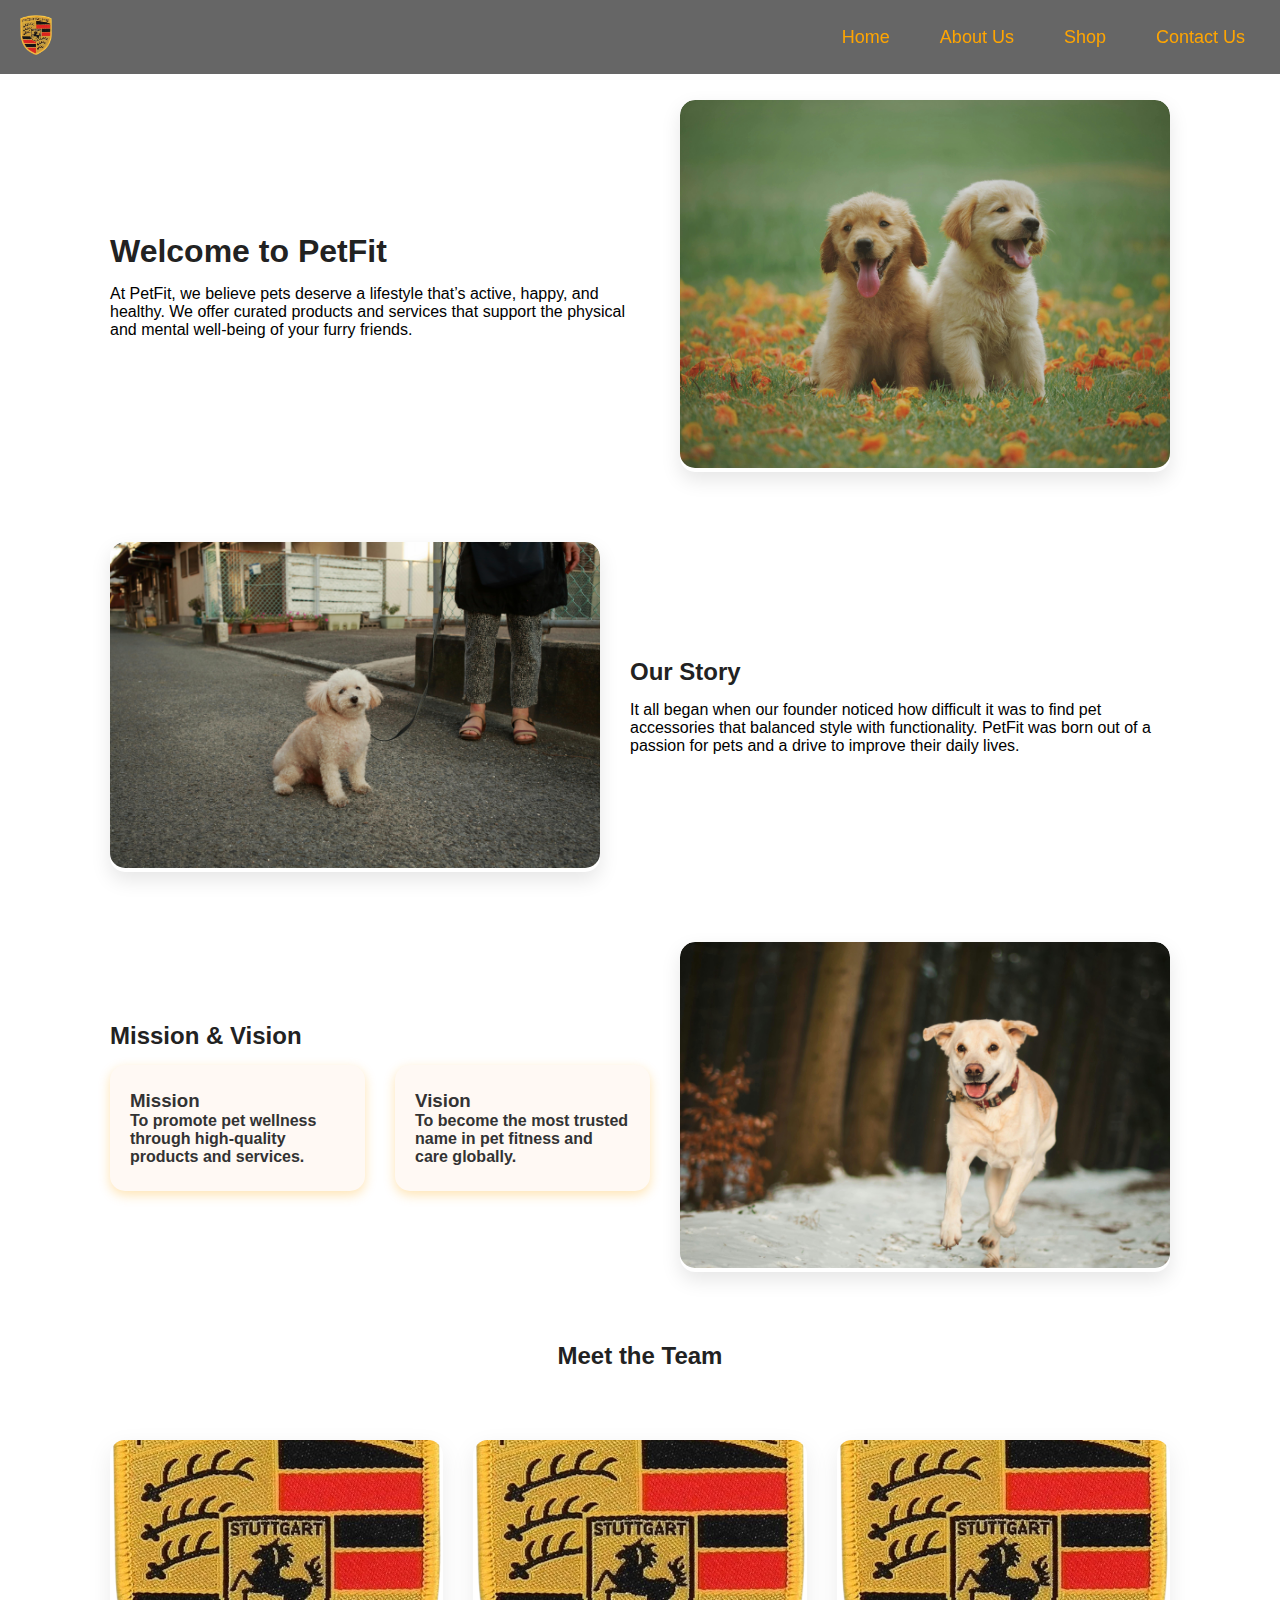
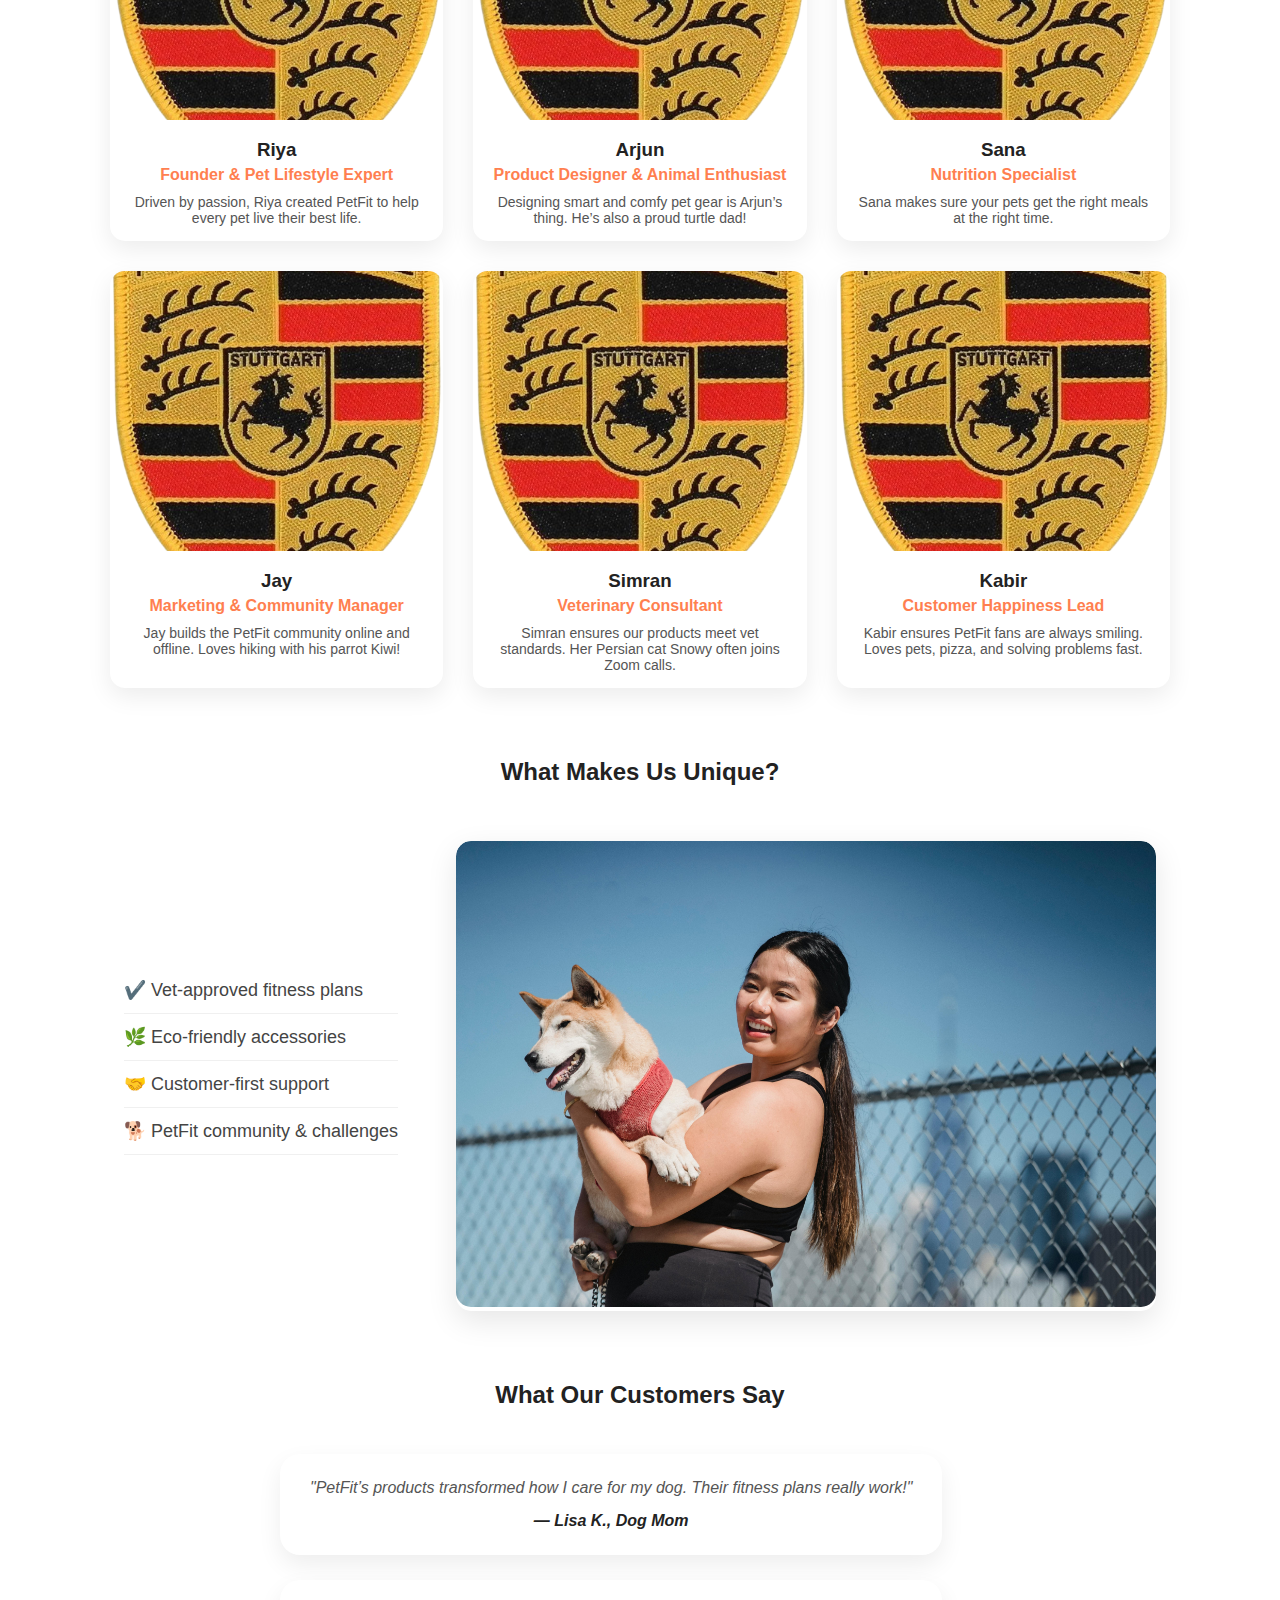
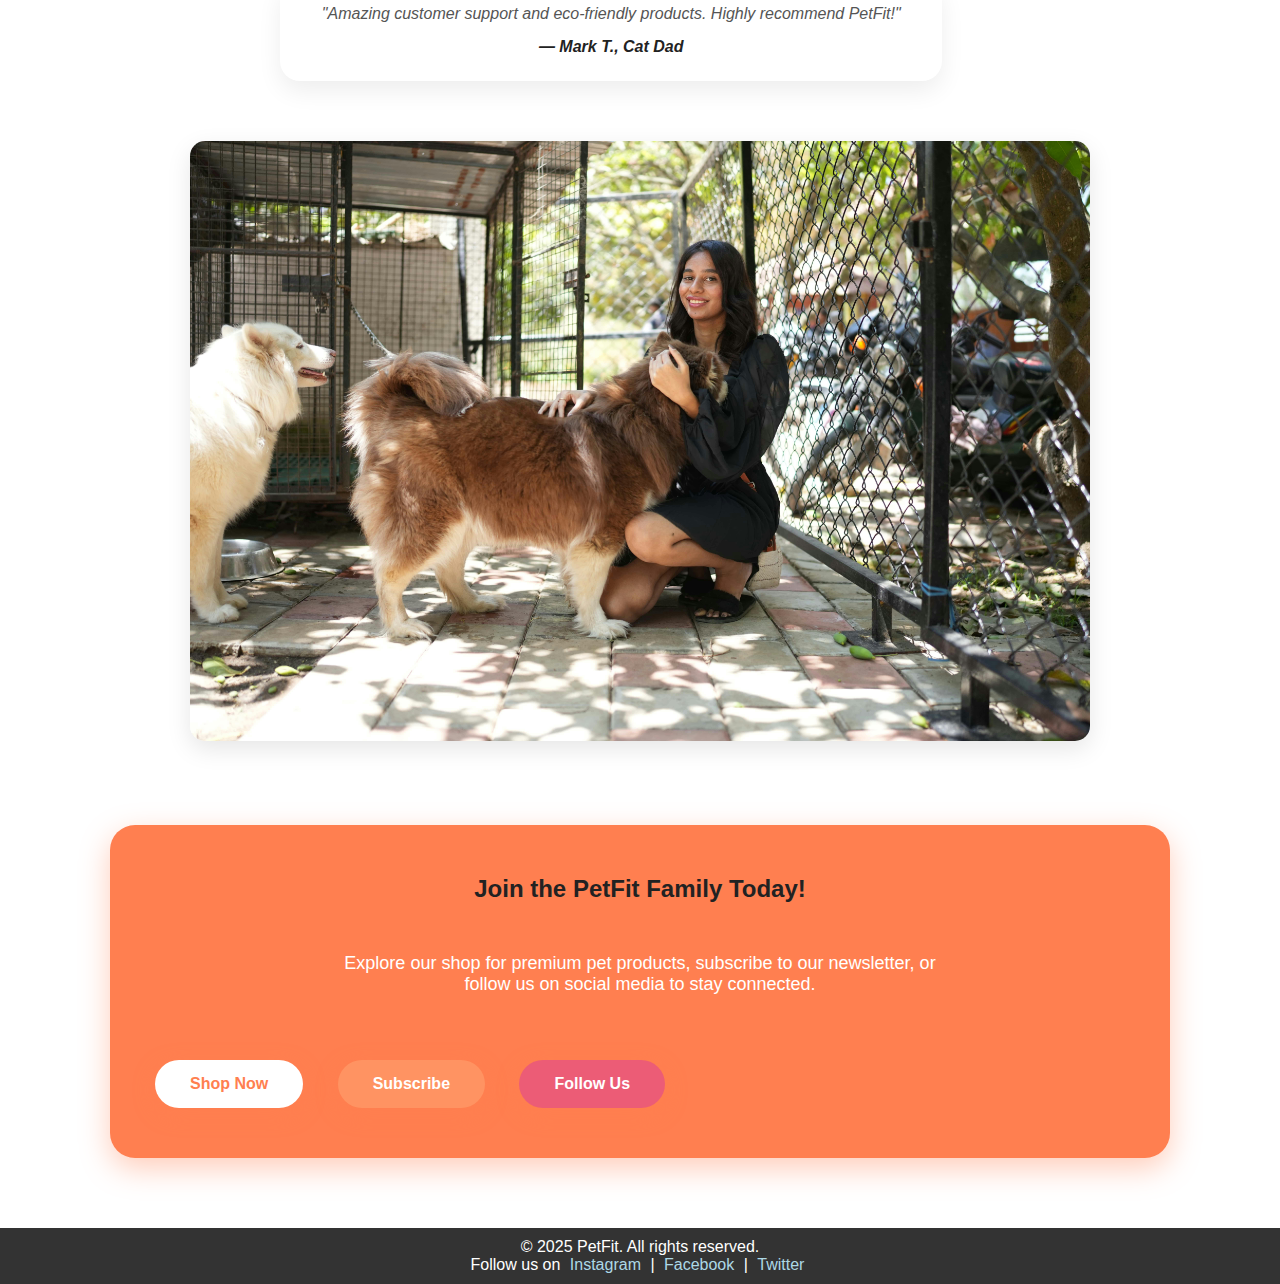
<file: abt.html>
<!DOCTYPE html>
<html lang="en">
<head>
  <meta charset="UTF-8" />
  <meta name="viewport" content="width=device-width, initial-scale=1" />
  <title>About Us | PetFit</title>
  <link rel="shortcut icon" href="img/site_icon.png" type="image/x-icon" />
  <link rel="stylesheet" href="abt.css"/>
  <link rel="stylesheet" href="https://cdnjs.cloudflare.com/ajax/libs/font-awesome/6.7.2/css/all.min.css" integrity="sha512-Evv84Mr4kqVGRNSgIGL/F/aIDqQb7xQ2vcrdIwxfjThSH8CSR7PBEakCr51Ck+w+/U6swU2Im1vVX0SVk9ABhg==" crossorigin="anonymous" referrerpolicy="no-referrer" />
</head>
<body>

  <!-- Navbar -->
  <nav class="navbar">
    <a href="index.html"><img src="img/logo.png" height="40" alt="PetFit Logo" /></a>
    <div class="hamburger" id="hamburger">
        <i class="fas fa-bars"></i>
    </div>
    <ul id="nav-links">
        <li><a href="index.html" class="active">Home</a></li>
        <li><a href="abt.html">About Us</a></li>
        <li><a href="shop.html">Shop</a></li>
        <li><a href="contact.html">Contact Us</a></li>
    </ul>
</nav>

  <main class="content">

    <!-- 1. Introduction -->
    <section class="section intro-section">
      <div class="text">
        <h1>Welcome to PetFit</h1>
        <p>
          At PetFit, we believe pets deserve a lifestyle that’s active, happy,
          and healthy. We offer curated products and services that support the
          physical and mental well-being of your furry friends.
        </p>
      </div>
      <div class="image-container">
        <img src="img/intro.jpg" alt="Happy dog and cat" />
      </div>
    </section>

    <!-- 2. Our Story -->
    <section class="section story-section">
      <div class="image-container">
        <img src="img/our-story.jpg" alt="Our story" />
      </div>
      <div class="text">
        <h2>Our Story</h2>
        <p>
          It all began when our founder noticed how difficult it was to find pet
          accessories that balanced style with functionality. PetFit was born
          out of a passion for pets and a drive to improve their daily lives.
        </p>
      </div>
    </section>

    <!-- 3. Mission & Vision -->
    <section class="section mission-vision-section">
      <div class="text">
        <h2>Mission & Vision</h2>
        <div class="mission-vision-grid">
          <div>
            <h3>Mission</h3>
            <p>
              To promote pet wellness through high-quality products and services.
            </p>
          </div>
          <div>
            <h3>Vision</h3>
            <p>
              To become the most trusted name in pet fitness and care globally.
            </p>
          </div>
        </div>
      </div>
      <div class="image-container">
        <img src="img/mission_vision.jpg" alt="Mission and Vision" />
      </div>
    </section>

    <!-- 4. Meet the Team -->
    <section class="section team-section">
      <h2>Meet the Team</h2>
      <div class="team-container">
        <div class="team-card">
          <img src="img/logo.png" alt="Riya" />
          <h3>Riya</h3>
          <p class="role">Founder & Pet Lifestyle Expert</p>
          <p class="bio">
            Driven by passion, Riya created PetFit to help every pet live their best life.
          </p>
        </div>
        <div class="team-card">
          <img src="img/logo.png" alt="Arjun" />
          <h3>Arjun</h3>
          <p class="role">Product Designer & Animal Enthusiast</p>
          <p class="bio">
            Designing smart and comfy pet gear is Arjun’s thing. He’s also a proud turtle dad!
          </p>
        </div>
        <div class="team-card">
          <img src="img/logo.png" alt="Sana" />
          <h3>Sana</h3>
          <p class="role">Nutrition Specialist</p>
          <p class="bio">
            Sana makes sure your pets get the right meals at the right time.
          </p>
        </div>
        <div class="team-card">
          <img src="img/logo.png" alt="Jay" />
          <h3>Jay</h3>
          <p class="role">Marketing & Community Manager</p>
          <p class="bio">
            Jay builds the PetFit community online and offline. Loves hiking with his parrot Kiwi!
          </p>
        </div>
        <div class="team-card">
          <img src="img/logo.png" alt="Simran" />
          <h3>Simran</h3>
          <p class="role">Veterinary Consultant</p>
          <p class="bio">
            Simran ensures our products meet vet standards. Her Persian cat Snowy often joins Zoom calls.
          </p>
        </div>
        <div class="team-card">
          <img src="img/logo.png" alt="Kabir" />
          <h3>Kabir</h3>
          <p class="role">Customer Happiness Lead</p>
          <p class="bio">
            Kabir ensures PetFit fans are always smiling. Loves pets, pizza, and solving problems fast.
          </p>
        </div>
      </div>
    </section>

    <!-- 5. What Makes Us Unique? -->
    <section class="section unique-section">
      <h2>What Makes Us Unique?</h2>
      <ul class="unique-list">
        <li>✔️ Vet-approved fitness plans</li>
        <li>🌿 Eco-friendly accessories</li>
        <li>🤝 Customer-first support</li>
        <li>🐕 PetFit community & challenges</li>
      </ul>
      <div class="unique-image">
        <img src="img/unique_features.jpg" alt="Unique features" />
      </div>
    </section>

    <!-- 6. Testimonials -->
    <section class="section testimonial-section">
      <h2>What Our Customers Say</h2>
      <div class="testimonials">
        <blockquote>
          "PetFit’s products transformed how I care for my dog. Their fitness plans really work!"
          <footer>— Lisa K., Dog Mom</footer>
        </blockquote>
        <blockquote>
          "Amazing customer support and eco-friendly products. Highly recommend PetFit!"
          <footer>— Mark T., Cat Dad</footer>
        </blockquote>
      </div>
      <div class="testimonial-image">
        <img src="img/testimonials.jpg" alt="Happy customers" />
      </div>
    </section>

    <!-- 7. Call to Action -->
    <section class="section cta-section">
      <h2>Join the PetFit Family Today!</h2>
      <p>Explore our shop for premium pet products, subscribe to our newsletter, or follow us on social media to stay connected.</p>
      <div class="cta-buttons">
        <a href="#" class="btn btn-primary">Shop Now</a>
        <a href="#" class="btn btn-secondary">Subscribe</a>
        <a href="#" class="btn btn-social">Follow Us</a>
      </div>
    </section>

  </main>

  <!-- Footer -->
  <footer class="footer">
    <p>&copy; 2025 PetFit. All rights reserved.</p>
    <p>
      Follow us on
      <a href="#">Instagram</a> |
      <a href="#">Facebook</a> |
      <a href="#">Twitter</a>
    </p>
  </footer>

  <script>
    const hamburger = document.getElementById("hamburger");
    const navLinks = document.getElementById("nav-links");

    hamburger.addEventListener("click", () => {
        navLinks.classList.toggle("active");
    });
</script>
</body>
</html>
</file>
<file: abt.css>
* {
    margin: 0;
    padding: 0;
    box-sizing: border-box;
}

body {
    font-family: Arial, sans-serif;
    overflow-x: hidden;
    background-color: white;
    color: black;
}

/* Navbar */
/* .navbar {
    position: fixed;
    top: 0;
    width: 100%;
    display: flex;
    align-items: center;
    padding: 15px 20px;
    z-index: 1000;
    background-color: transparent;
    transition: background-color 0.5s;
}

.navbar:hover {
    background-color: rgba(0, 0, 0, 0.6);
}

.navbar ul {
    margin-left: auto;
    list-style: none;
    display: flex;
    gap: 20px;
}

.navbar ul li a {
    text-decoration: none;
    color: orange;
    font-size: 18px;
    padding: 10px 15px;
    transition: color 0.3s ease;
}

.navbar:hover ul li a {
    color: white;
} */

.navbar {
    position: fixed;
    top: 0;
    width: 100%;
    display: flex;
    align-items: center;
    justify-content: space-between;
    padding: 15px 20px;
    z-index: 1000;
    background-color:  transparent;
    transition: background-color 0.5s;
}

.navbar:hover {
    background-color: rgba(0, 0, 0, 0.6);
}

.navbar img {
    height: 40px;
}

.navbar ul {
    list-style: none;
    display: flex;
    gap: 20px;
    margin: 0;
}

.navbar ul li a {
    text-decoration: none;
    color: orange;
    font-size: 18px;
    padding: 10px 15px;
    transition: color 0.3s ease;
}

.navbar ul li a:hover {
    color: white;
}

/* Hamburger */
.hamburger {
    display: none;
    font-size: 24px;
    color: orange; /* <-- Change this to any color you want */
    cursor: pointer;
}


/* Responsive Nav */
@media (max-width: 768px) {
    .hamburger {
        display: block;
    }

    .navbar ul {
        position: absolute;
        top: 74px;
        left: 0;
        width: 100%;
        background-color: rgba(0, 0, 0, 0.6);
        flex-direction: column;
        gap: 0;
        display: none;
    }

    .navbar ul.active {
        display: flex;
    }

    .navbar ul li {
        border-bottom: 1px solid #333;
        text-align: center;
    }

    .navbar ul li a {
        display: block;
        padding: 15px 0;
        color: orange;
    }
}


/* Main content wrapper */
.content {
  max-width: 1100px;
  margin: 100px auto 40px;
  padding: 0 20px;
}

/* Sections */
.section {
  margin-bottom: 70px;
  display: flex;
  align-items: center;
  gap: 30px;
  flex-wrap: wrap;
  animation: appear linear;
  animation-timeline: view();
  animation-range: entry 0% cover 40%;
}

.section h1,
.section h2 {
  width: 100%;
  color: #222;
  margin-bottom: 15px;
  font-weight: 700;
}

.intro-section,
.mission-vision-section {
  justify-content: space-between;
}

/* Text and image containers */
.text {
  flex: 1 1 500px;
}

.image-container {
  flex: 1 1 450px;
  overflow: hidden;
  border-radius: 15px;
  box-shadow: 0 8px 20px rgb(0 0 0 / 0.1);
}

.image-container img {
  width: 100%;
  height: 100%;
  object-fit: cover;
  transition: transform 0.5s ease;
  border-radius: 15px;
}

.image-container img:hover {
  transform: scale(1.05);
}

/* Mission & Vision Grid */
.mission-vision-grid {
  display: flex;
  gap: 30px;
}

.mission-vision-grid > div {
  flex: 1;
  background: #fff9f4;
  padding: 25px 20px;
  border-radius: 15px;
  box-shadow: 0 4px 12px rgba(255, 165, 0, 0.3);
  font-weight: 600;
  color: #333;
}

/* Team Section */
.team-section h2 {
  text-align: center;
  margin-bottom: 40px;
}

.team-container {
  display: grid;
  grid-template-columns: repeat(3, 1fr);
  gap: 30px;
}

.team-card {
  background: #fff;
  border-radius: 15px;
  box-shadow: 0 8px 25px rgba(0, 0, 0, 0.08);
  text-align: center;
  padding-bottom: 15px;
  transition: transform 0.3s ease;
}

.team-card:hover {
  transform: translateY(-8px);
}

.team-card img {
  width: 100%;
  height: 280px;
  object-fit: cover;
  border-top-left-radius: 15px;
  border-top-right-radius: 15px;
}

.team-card h3 {
  margin: 15px 0 5px;
  color: #222;
}

.team-card .role {
  color: #ff7f50;
  font-weight: 600;
  margin-bottom: 10px;
}

.team-card .bio {
  font-size: 14px;
  color: #555;
  padding: 0 15px;
}

/* Unique Section */
.unique-section h2 {
  text-align: center;
  margin-bottom: 25px;
}

.unique-list {
  list-style: none;
  max-width: 600px;
  margin: 0 auto 30px;
  padding: 0;
  font-size: 18px;
  color: #444;
}

.unique-list li {
  padding: 12px 0;
  border-bottom: 1px solid #f0f0f0;
}

/* Unique image */
.unique-image {
  max-width: 700px;
  margin: 0 auto;
  overflow: hidden;
  border-radius: 15px;
  box-shadow: 0 10px 30px rgba(0,0,0,0.1);
}

.unique-image img {
  width: 100%;
  border-radius: 15px;
}

/* Testimonials */
.testimonial-section {
  max-width: 900px;
  margin: 0 auto;
  text-align: center;
}

.testimonials {
  display: flex;
  flex-direction: column;
  gap: 25px;
  margin-bottom: 30px;
  margin-left: 90px;
}

.testimonial-section blockquote {
  background: #fff;
  padding: 25px 30px;
  border-radius: 20px;
  box-shadow: 0 10px 25px rgba(0,0,0,0.07);
  font-style: italic;
  color: #555;
  position: relative;
}

.testimonial-section blockquote footer {
  margin-top: 15px;
  font-weight: 700;
  color: #222;
}

.testimonial-image img {
  max-width: 100%;
  border-radius: 15px;
  box-shadow: 0 8px 25px rgba(0, 0, 0, 0.1);
}

/* Call to Action */
.cta-section {
  background: #ff7f50;
  color: white;
  padding: 50px 30px;
  margin-top: 80px;
  text-align: center;
  border-radius: 25px;
  box-shadow: 0 10px 30px rgba(255, 127, 80, 0.4);
}

.cta-section h2 {
  margin-bottom: 20px;
  font-weight: 700;
}

.cta-section p {
  max-width: 600px;
  margin: 0 auto 35px;
  font-size: 18px;
}

.cta-buttons a {
  display: inline-block;
  margin: 0 15px;
  padding: 15px 35px;
  border-radius: 50px;
  font-weight: 600;
  font-size: 16px;
  text-decoration: none;
  transition: 0.3s;
  box-shadow: 0 6px 20px rgb(255 127 80 / 0.5);
}

.btn-primary {
  background: #fff;
  color: #ff7f50;
}

.btn-primary:hover {
  background: #ff9867;
  color: white;
}

.btn-secondary {
  background: #ff9966cc;
  color: white;
}

.btn-secondary:hover {
  background: #ff7f50cc;
}

.btn-social {
  background: #e75480cc;
  color: white;
}

.btn-social:hover {
  background: #d94e74cc;
}

/* Footer */
.footer {
    width: 100%;
    background: #333;
    color: white;
    text-align: center;
    padding: 10px 0;
    margin-top: 50px;
}

.footer a {
    color: lightblue;
    text-decoration: none;
    margin: 0 5px;
}

.footer a:hover {
    text-decoration: underline;
}

/* Animation */
@keyframes appear{
    from{
        opacity: 0;
        scale: 0.5;
    }
    to{
        opacity: 1;
        scale: 1;   
    }
}
</file>
